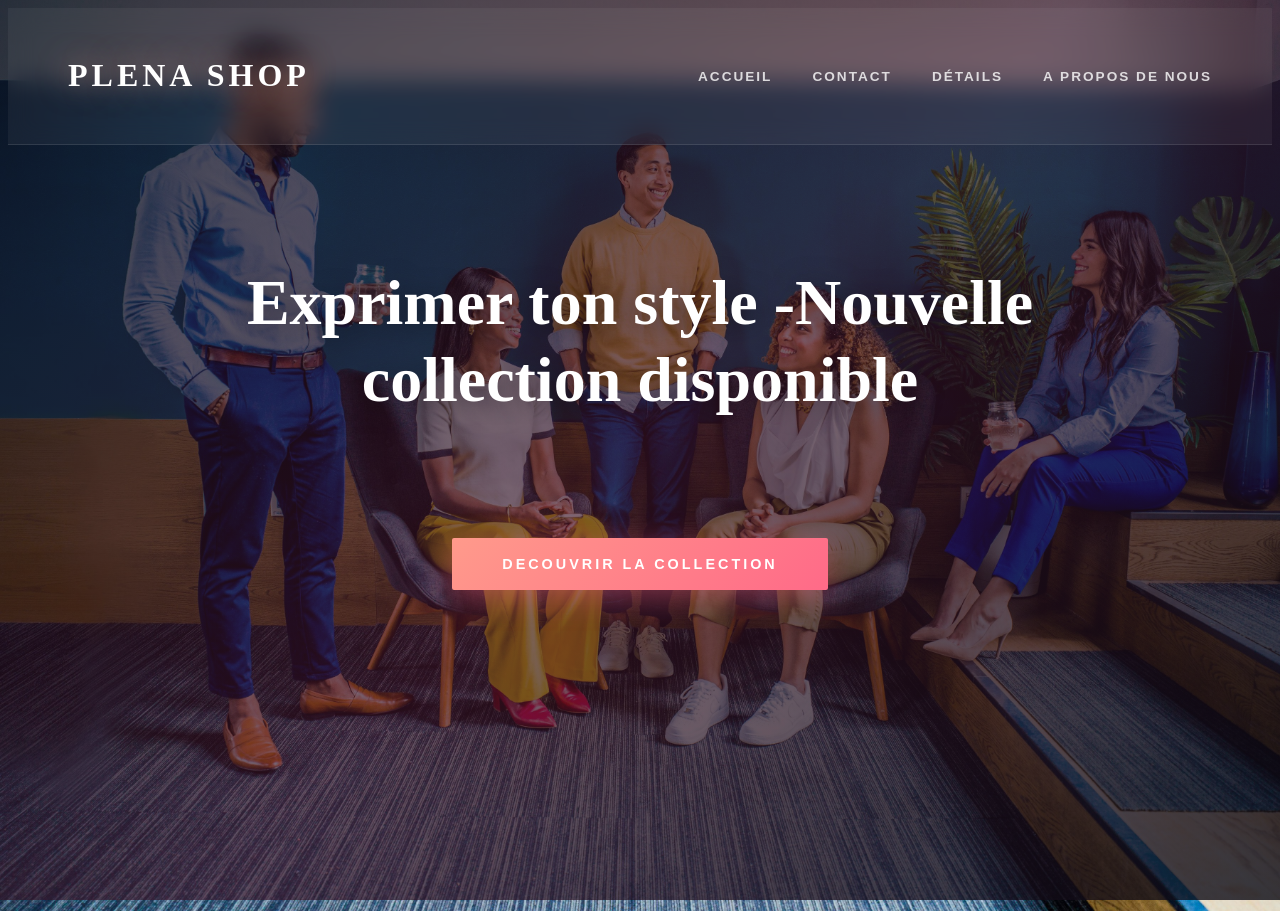
<file: index.html>
<!DOCTYPE html>
<html lang="en">
<head>
    <meta charset="UTF-8">
    <meta name="viewport" content="width=device-width, initial-scale=1.0">
    <title>Site de vente</title>
    <link rel="stylesheet" href="html.css">
</head>
<body>
    <header>
    <h1> PLENA Shop </h1>
    <ul>
        <li><a href=""> Accueil</a>   </li>
        <li><a href=""> Contact </a></li>
        <li><a href="">Détails</a></li>
        <li><a href="">A Propos de nous</a></li>
    </ul>
    </header>
   
 <h3>Exprimer ton style -Nouvelle collection disponible</h3>
 <footer>
 <button><a href="Ple.html">Decouvrir la collection</a></button>
   </footer>
</body>
</html>
</file>
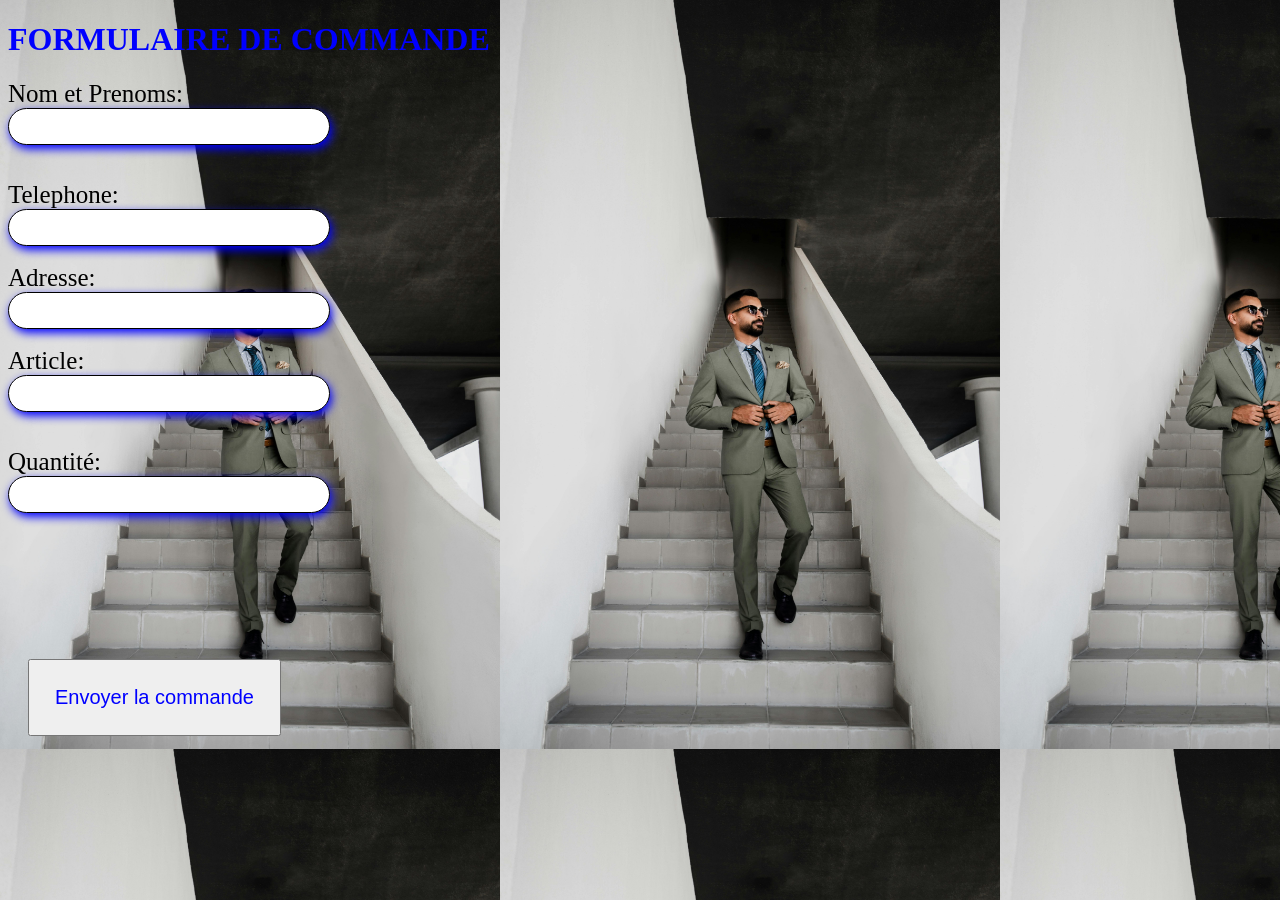
<file: index3.html>
<!DOCTYPE html>
<html lang="en">
<head>
    <meta charset="UTF-8">
    <meta name="viewport" content="width=device-width, initial-scale=1.0">
    <title>Site</title>
    <link rel="stylesheet" href="index.css">
</head>
<body>
    <header> 
        <h1>FORMULAIRE DE COMMANDE </h1>
    </header>
    
    <label for="Nom">Nom et Prenoms:</label><input type="text" id="Nom"required><br><br>
    <label for="Telephone">Telephone:</label><input type="number"id="Telephone" required><br>
    <label for="Adresse">Adresse:</label><input type="mailto" id="Adresse" ><br>
    <label for=" Article">Article:</label><input type="text" id="Article" ><br><br>
    <label for="Number">Quantité:</label><input type="Number"id="Number" name="nombre" min="1" max="100"><br><br><br><br><br><br><br>
    
    <button id="btnCommande">Envoyer la commande</button>
    <script src="script.js"></script>
    
</body>
</html>
</file>
<file: html.css>
-. {
  margin: 0;
  padding: 0;
  box-sizing: border-box;
  }

body {
font-family: ‘Raleway’, sans-serif;
min-height: 100vh;
color: #fff;
overflow-x: hidden;

/* IMAGE DE FOND - remplacez l’URL par votre image */
background-image:
linear-gradient(
135deg,
rgba(10, 10, 20, 0.75) 0%,
rgba(60, 20, 40, 0.65) 50%,
rgba(10, 10, 20, 0.80) 100%
),
url("./IMG/connexion.jpg");

background-size: cover;
background-position: center;
background-attachment: fixed;
background-repeat: no-repeat;
}

/* ===== HEADER & NAVIGATION ===== */
header {
display: flex;
align-items: center;
justify-content: space-between;
padding: 28px 60px;
background: rgba(255, 255, 255, 0.05);
backdrop-filter: blur(12px);
border-bottom: 1px solid rgba(255, 255, 255, 0.1);
position: sticky;
top: 0;
z-index: 100;
}

h1 {
font-family: ‘Playfair Display’, serif;
font-size: 2rem;
font-weight: 900;
letter-spacing: 4px;
text-transform: uppercase;
color: #fff;
text-shadow: 0 0 30px rgba(255, 180, 150, 0.5);
}

/* ===== MENU DE NAVIGATION ===== */
ul {
list-style: none;
display: flex;
gap: 40px;
align-items: center;
}

ul li a {
text-decoration: none;
color: rgba(255, 255, 255, 0.8);
font-family: ‘Raleway’, sans-serif;
font-weight: 600;
font-size: 0.85rem;
letter-spacing: 2px;
text-transform: uppercase;
position: relative;
transition: color 0.3s ease;
}

ul li a::after {
content: ‘’;
position: absolute;
bottom: -4px;
left: 0;
width: 0;
height: 1px;
background: linear-gradient(90deg, #ff9a8b, #fecda1);
transition: width 0.3s ease;
}

ul li a:hover {
color: #fecda1;
}

ul li a:hover::after {
width: 100%;
}

/* ===== SECTION PRINCIPALE ===== */
body > h3 {
text-align: center;
font-family: ‘Playfair Display’, serif;
font-size: clamp(2rem, 5vw, 4rem);
font-weight: 700;
line-height: 1.2;
padding: 120px 40px 60px;
max-width: 800px;
margin: 0 auto;
color: #fff;
text-shadow: 0 4px 30px rgba(0,0,0,0.4);
animation: fadeInUp 1s ease both;
}

/* ===== FOOTER ===== */
footer {
display: flex;
justify-content: center;
align-items: center;
padding: 60px 40px 80px;
animation: fadeInUp 1s ease 0.3s both;
}

/* ===== BOUTON ===== */
button {
background: linear-gradient(135deg, #ff9a8b, #ff6a88, #fecda1);
background-size: 200% 200%;
color: #fff;
border: none;
padding: 18px 50px;
font-family: ‘Raleway’, sans-serif;
font-weight: 600;
font-size: 0.9rem;
letter-spacing: 3px;
text-transform: uppercase;
cursor: pointer;
border-radius: 2px;
transition: all 0.4s ease;
box-shadow: 0 8px 30px rgba(255, 106, 136, 0.4);
animation: gradientShift 4s ease infinite;
}

button a {
text-decoration: none;
color: #fff;
}

button:hover {
transform: translateY(-3px);
box-shadow: 0 16px 40px rgba(255, 106, 136, 0.6);
}

button:active {
transform: translateY(-1px);
}

/* ===== ANIMATIONS ===== */
@keyframes fadeInUp {
from {
opacity: 0;
transform: translateY(30px);
}
to {
opacity: 1;
transform: translateY(0);
}
}

@keyframes gradientShift {
0%, 100% { background-position: 0% 50%; }
50% { background-position: 100% 50%; }
}
@keyframes gradientShift {
0%, 100% { background-position: 0% 50%; }
50% { background-position: 100% 50%; }
}

/* ===== RESPONSIVE ===== */
@media (max-width: 768px) {
header {
flex-direction: column;
gap: 20px;
padding: 20px 24px;
}

ul {
gap: 20px;
flex-wrap: wrap;
justify-content: center;
}

body > h3 {
padding: 60px 24px 40px;
font-size: 1.8rem;
}

footer {
padding: 40px 24px 60px;
}
}
</file>
<file: index.css>
button{
    color: blue;
    margin: 20px;
    font-size: 20px;
    padding: 25Px;
}
input{
    padding: 10px;
    width: 300px;
    border: 1px solid black;
    box-shadow: 2px 4px 10px blue ;
    border-radius: 30px;
   display: block;
}
label{
    font-size: 25px;
}
body{
  background-image: url(./IMG/background\ tof.jpg);
  background-size: 500px ;
  background-repeat :repeat;
 
 
  
}

h1 {
    font-size: 50  px;
    color :blue;
}
</file>
